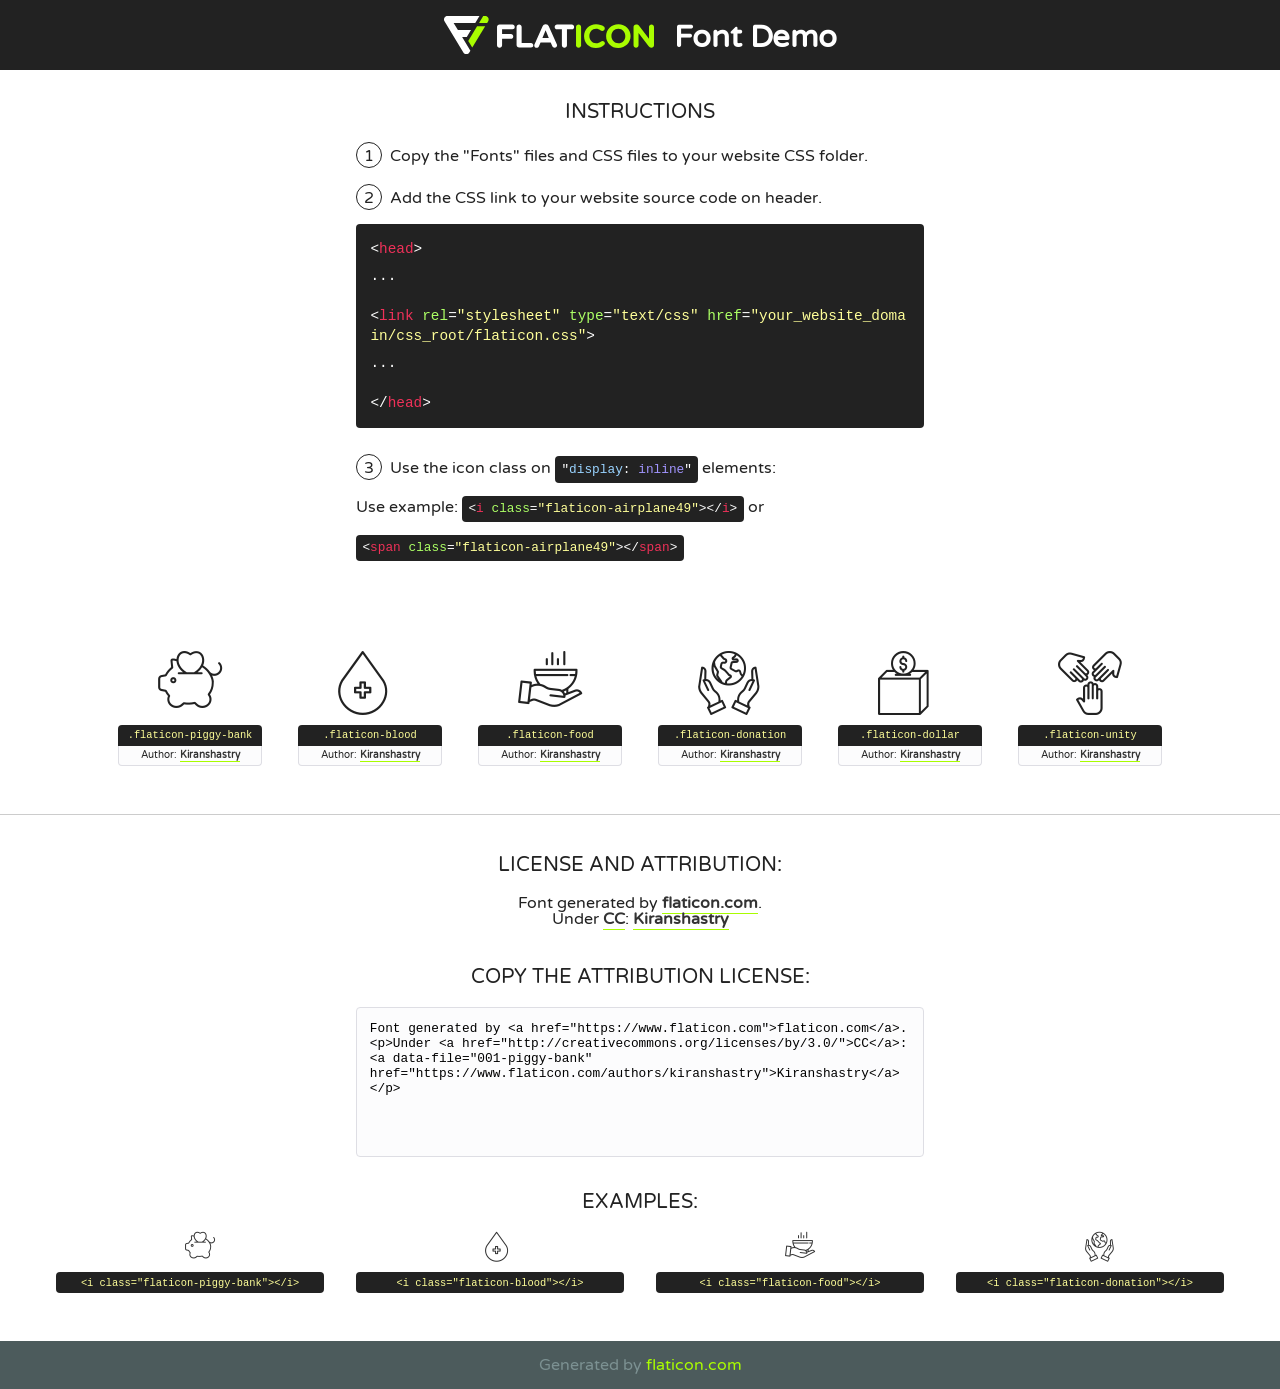
<file: mysite/mysite/mainapp/static/fonts/flaticon/font/flaticon.html>
<!DOCTYPE html>
<!--
  Flaticon icon font: Flaticon
  Creation date: 01/05/2019 11:34
-->
<html>
<!DOCTYPE html>
<html>

<head>
    <title>Flaticon WebFont</title>
    <link href="http://fonts.googleapis.com/css?family=Varela+Round" rel="stylesheet" type="text/css" />
    <link rel="stylesheet" type="text/css" href="flaticon.css">
    <meta charset="UTF-8">
    <style>
    html, body, div, span, applet, object, iframe,
    h1, h2, h3, h4, h5, h6, p, blockquote, pre,
    a, abbr, acronym, address, big, cite, code,
    del, dfn, em, img, ins, kbd, q, s, samp,
    small, strike, strong, sub, sup, tt, var,
    b, u, i, center,
    dl, dt, dd, ol, ul, li,
    fieldset, form, label, legend,
    table, caption, tbody, tfoot, thead, tr, th, td,
    article, aside, canvas, details, embed, 
    figure, figcaption, footer, header, hgroup, 
    menu, nav, output, ruby, section, summary,
    time, mark, audio, video {
        margin: 0;
        padding: 0;
        border: 0;
        font-size: 100%;
        font: inherit;
        vertical-align: baseline;
    }
    /* HTML5 display-role reset for older browsers */
    article, aside, details, figcaption, figure, 
    footer, header, hgroup, menu, nav, section {
        display: block;
    }
    body {
        line-height: 1;
    }
    ol, ul {
        list-style: none;
    }
    blockquote, q {
        quotes: none;
    }
    blockquote:before, blockquote:after,
    q:before, q:after {
        content: '';
        content: none;
    }
    table {
        border-collapse: collapse;
        border-spacing: 0;
    }
    body {
        font-family: 'Varela Round', Helvetica, Arial, sans-serif;
        font-size: 16px;
        color: #222;
    }
    a {
        color: #333;
        border-bottom: 1px solid #a9fd00;
        font-weight: bold;
        text-decoration: none;
    }
    * {
        -moz-box-sizing: border-box;
        -webkit-box-sizing: border-box;
        box-sizing: border-box;
        margin: 0;
        padding: 0;
    }
    [class^="flaticon-"]:before, [class*=" flaticon-"]:before, [class^="flaticon-"]:after, [class*=" flaticon-"]:after {
        font-family: Flaticon;
        font-size: 30px;
        font-style: normal;
        margin-left: 20px;
        color: #333;
    }
    .wrapper {
        max-width: 600px;
        margin: auto;
        padding: 0 1em;
    }
    .title {
        font-size: 1.25em;
        text-align: center;
        margin-bottom: 1em;
        text-transform: uppercase;
    }
    header {
        text-align: center;
        background-color: #222;
        color: #fff;
        padding: 1em;
    }
    header .logo {
        width: 210px;
        height: 38px;
        display: inline-block;
        vertical-align: middle;
        margin-right: 1em;
        border: none;
    }
    header strong {
        font-size: 1.95em;
        font-weight: bold;
        vertical-align: middle;
        margin-top: 5px;
        display: inline-block;
    }
    .demo {
        margin: 2em auto;
        line-height: 1.25em;
    }
    .demo ul li {
        margin-bottom: 1em;
    }
    .demo ul li .num {
        color: #222;
        border-radius: 20px;
        display: inline-block;
        width: 26px;
        padding: 3px;
        height: 26px;
        text-align: center;
        margin-right: 0.5em;
        border: 1px solid #222;
    }
    .demo ul li code {
        background-color: #222;
        border-radius: 4px;
        padding: 0.25em 0.5em;
        display: inline-block;
        color: #fff;
        font-family: Consolas,Monaco,Lucida Console,Liberation Mono,DejaVu Sans Mono,Bitstream Vera Sans Mono,Courier New, monospace;
        font-weight: lighter;
        margin-top: 1em;
        font-size: 0.8em;
        word-break: break-all;
    }
    .demo ul li code.big {
        padding: 1em;
        font-size: 0.9em;
    }
    .demo ul li code .red {
        color: #EF3159;
    }
    .demo ul li code .green {
        color: #ACFF65;
    }
    .demo ul li code .yellow {
        color: #FFFF99;
    }
    .demo ul li code .blue {
        color: #99D3FF;
    }
    .demo ul li code .purple {
        color: #A295FF;
    }
    .demo ul li code .dots {
        margin-top: 0.5em;
        display: block;
    }
    #glyphs {
        border-bottom: 1px solid #ccc;
        padding: 2em 0;
        text-align: center;
    }
    .glyph {
        display: inline-block;
        width: 9em;
        margin: 1em;
        text-align: center;
        vertical-align: top;
        background: #FFF;
    }
    .glyph .glyph-icon {
        padding: 10px;
        display: block;
        font-family:"Flaticon";
        font-size: 64px;
        line-height: 1;
    }
    .glyph .glyph-icon:before {
        font-size: 64px;
        color: #222;
        margin-left: 0;
    }
    .class-name {
        font-size: 0.65em;
        background-color: #222;
        color: #fff;
        border-radius: 4px 4px 0 0;
        padding: 0.5em;
        color: #FFFF99;
        font-family: Consolas,Monaco,Lucida Console,Liberation Mono,DejaVu Sans Mono,Bitstream Vera Sans Mono,Courier New, monospace;
    }
    .author-name {
        font-size: 0.6em;
        background-color: #fcfcfd;
        border: 1px solid #DEDEE4;
        border-top: 0;
        border-radius: 0 0 4px 4px;
        padding: 0.5em;
    }
    .class-name:last-child {
        font-size: 10px;
        color:#888;
    }
    .class-name:last-child a {
        font-size: 10px;
        color:#555;
    }
    .class-name:last-child a:hover {
        color:#a9fd00;
    }
    .glyph > input {
        display: block;
        width: 100px;
        margin: 5px auto;
        text-align: center;
        font-size: 12px;
        cursor: text;
    }
    .glyph > input.icon-input {
        font-family:"Flaticon";
        font-size: 16px;
        margin-bottom: 10px;
    }
    .attribution .title {
        margin-top: 2em;
    }
    .attribution textarea {
        background-color: #fcfcfd;
        padding: 1em;
        border: none;
        box-shadow: none;
        border: 1px solid #DEDEE4;
        border-radius: 4px;
        resize: none;
        width: 100%;
        height: 150px;
        font-size: 0.8em;
        font-family: Consolas,Monaco,Lucida Console,Liberation Mono,DejaVu Sans Mono,Bitstream Vera Sans Mono,Courier New, monospace;
        -webkit-appearance: none;
    }
    .iconsuse {
        margin: 2em auto;
        text-align: center;
        max-width: 1200px;
    }
    .iconsuse:after {
        content: '';
        display: table;
        clear: both;
    }
    .iconsuse .image {
        float: left;
        width: 25%;
        padding: 0 1em;
    }
    .iconsuse .image p {
        margin-bottom: 1em;
    }
    .iconsuse .image span {
        display: block;
        font-size: 0.65em;
        background-color: #222;
        color: #fff;
        border-radius: 4px;
        padding: 0.5em;
        color: #FFFF99;
        margin-top: 1em;
        font-family: Consolas,Monaco,Lucida Console,Liberation Mono,DejaVu Sans Mono,Bitstream Vera Sans Mono,Courier New, monospace;
    }
    #footer {
        text-align: center;
        background-color: #4C5B5C;
        color: #7c9192;
        padding: 1em;
    }
    #footer a {
        border: none;
        color: #a9fd00;
        font-weight: normal;
    }
    @media (max-width: 960px) {
        .iconsuse .image {
            width: 50%;
        }
    }
    @media (max-width: 560px) {
        .iconsuse .image {
            width: 100%;
        }
    }
    </style>
</head>

<body class="characters-off">

    <header>
        <a href="https://www.flaticon.com" target="_blank" class="logo">
            <svg version="1.1" xmlns="http://www.w3.org/2000/svg" xmlns:xlink="http://www.w3.org/1999/xlink" xmlns:a="http://ns.adobe.com/AdobeSVGViewerExtensions/3.0/" viewBox="0 0 560.875 102.036" enable-background="new 0 0 560.875 102.036" xml:space="preserve">
                <defs>
                </defs>
                <g>
                    <g class="letters">
                        <path fill="#ffffff" d="M141.596,29.675c0-3.777,2.985-6.767,6.764-6.767h34.438c3.426,0,6.15,2.728,6.15,6.15
                        c0,3.43-2.724,6.149-6.15,6.149h-27.674v13.091h23.719c3.429,0,6.151,2.724,6.151,6.15c0,3.43-2.723,6.149-6.151,6.149h-23.719
                        v17.574c0,3.773-2.986,6.761-6.764,6.761c-3.779,0-6.764-2.989-6.764-6.761V29.675z"></path>
                        <path fill="#ffffff" d="M193.844,29.149c0-3.781,2.985-6.767,6.764-6.767c3.776,0,6.763,2.985,6.763,6.767v42.957h25.039
                        c3.426,0,6.149,2.726,6.149,6.153c0,3.425-2.723,6.15-6.149,6.15h-31.802c-3.779,0-6.764-2.986-6.764-6.768V29.149z"></path>
                        <path fill="#ffffff" d="M241.891,75.71l21.438-48.407c1.492-3.341,4.215-5.357,7.906-5.357h0.792
                        c3.686,0,6.323,2.017,7.815,5.357l21.439,48.407c0.436,0.967,0.701,1.845,0.701,2.723c0,3.602-2.809,6.501-6.414,6.501
                        c-3.161,0-5.269-1.845-6.499-4.655l-4.132-9.661h-27.059l-4.301,10.102c-1.144,2.631-3.426,4.214-6.237,4.214
                        c-3.517,0-6.24-2.81-6.24-6.325C241.1,77.64,241.451,76.677,241.891,75.71z M279.932,58.666l-8.521-20.297l-8.526,20.297H279.932
                        z"></path>
                        <path fill="#ffffff" d="M314.864,35.387H301.86c-3.429,0-6.239-2.813-6.239-6.238c0-3.429,2.811-6.24,6.239-6.24h39.533
                        c3.426,0,6.237,2.811,6.237,6.24c0,3.425-2.811,6.238-6.237,6.238h-13.001v42.785c0,3.773-2.99,6.761-6.764,6.761
                        c-3.779,0-6.764-2.989-6.764-6.761V35.387z"></path>
                        <path fill="#A9FD00" d="M352.615,29.149c0-3.781,2.985-6.767,6.767-6.767c3.774,0,6.761,2.985,6.761,6.767v49.024
                        c0,3.773-2.987,6.761-6.761,6.761c-3.781,0-6.767-2.989-6.767-6.761V29.149z"></path>
                        <path fill="#A9FD00" d="M374.132,53.836v-0.179c0-17.481,13.178-31.801,32.065-31.801c9.22,0,15.459,2.458,20.557,6.238
                        c1.402,1.054,2.637,2.985,2.637,5.357c0,3.692-2.985,6.59-6.681,6.59c-1.845,0-3.071-0.702-4.044-1.319
                        c-3.776-2.813-7.729-4.393-12.562-4.393c-10.364,0-17.831,8.611-17.831,19.154v0.173c0,10.542,7.291,19.329,17.831,19.329
                        c5.715,0,9.492-1.756,13.359-4.834c1.049-0.874,2.458-1.491,4.039-1.491c3.429,0,6.325,2.813,6.325,6.236
                        c0,2.106-1.056,3.78-2.282,4.834c-5.539,4.834-12.036,7.733-21.878,7.733C387.572,85.464,374.132,71.493,374.132,53.836z"></path>
                        <path fill="#A9FD00" d="M433.009,53.836v-0.179c0-17.481,13.79-31.801,32.766-31.801c18.981,0,32.592,14.143,32.592,31.628v0.173
                        c0,17.483-13.785,31.807-32.769,31.807C446.625,85.464,433.009,71.32,433.009,53.836z M484.224,53.836v-0.179
                        c0-10.539-7.725-19.326-18.626-19.326c-10.893,0-18.449,8.611-18.449,19.154v0.173c0,10.542,7.73,19.329,18.626,19.329
                        C476.676,72.986,484.224,64.378,484.224,53.836z"></path>
                        <path fill="#A9FD00" d="M506.233,29.321c0-3.774,2.99-6.763,6.767-6.763h1.401c3.252,0,5.183,1.583,7.029,3.953l26.093,34.265
                        V29.059c0-3.692,2.99-6.677,6.681-6.677c3.683,0,6.671,2.985,6.671,6.677v48.934c0,3.78-2.987,6.765-6.764,6.765h-0.436
                        c-3.257,0-5.188-1.581-7.034-3.953l-27.056-35.492v32.944c0,3.687-2.985,6.676-6.678,6.676c-3.683,0-6.673-2.989-6.673-6.676
                        V29.321z"></path>
                    </g>
                    <g class="insignia">
                        <path fill="#ffffff" d="M48.372,56.137h12.517l11.156-18.537H37.186L25.688,18.539h57.825L94.668,0H9.271
                        C5.925,0,2.842,1.801,1.198,4.716c-1.644,2.907-1.593,6.482,0.134,9.343l50.38,83.501c1.678,2.781,4.689,4.476,7.938,4.476
                        c3.246,0,6.257-1.695,7.935-4.476l2.898-4.804L48.372,56.137z"></path>
                        <g class="i">
                            <path fill="#A9FD00" d="M93.575,18.539h0.031v0.004l21.652,0.004l2.705-4.488c1.727-2.861,1.778-6.436,0.133-9.343
                            C116.454,1.801,113.371,0,110.026,0h-5.294L93.575,18.539z"></path>
                            <polygon fill="#A9FD00" points="88.291,27.356 64.725,66.486 75.519,84.404 109.942,27.356"></polygon>
                        </g>
                    </g>
                </g>
            </svg>
        </a>
        <strong>Font Demo</strong>
    </header>


    <section class="demo wrapper">

        <p class="title">Instructions</p>

        <ul>
            <li>
                <span class="num">1</span>Copy the "Fonts" files and CSS files to your website CSS folder.
            </li>
            <li>
                <span class="num">2</span>Add the CSS link to your website source code on header.
                <code class="big">
                    &lt;<span class="red">head</span>&gt;
                    <br/><span class="dots">...</span>
                    <br/>&lt;<span class="red">link</span> <span class="green">rel</span>=<span class="yellow">"stylesheet"</span> <span class="green">type</span>=<span class="yellow">"text/css"</span> <span class="green">href</span>=<span class="yellow">"your_website_domain/css_root/flaticon.css"</span>&gt;
                    <br/><span class="dots">...</span>
                    <br/>&lt;/<span class="red">head</span>&gt;
                </code>
            </li>

            <li>
                <p>
                    <span class="num">3</span>Use the icon class on <code>"<span class="blue">display</span>:<span class="purple"> inline</span>"</code> elements:
                    <br />
                    Use example: <code>&lt;<span class="red">i</span> <span class="green">class</span>=<span class="yellow">&quot;flaticon-airplane49&quot;</span>&gt;&lt;/<span class="red">i</span>&gt;</code> or <code>&lt;<span class="red">span</span> <span class="green">class</span>=<span class="yellow">&quot;flaticon-airplane49&quot;</span>&gt;&lt;/<span class="red">span</span>&gt;</code>
            </li>
        </ul>

    </section>




   <section id="glyphs">          
    
      
        <div class="glyph"><div class="glyph-icon flaticon-piggy-bank"></div>
            <div class="class-name">.flaticon-piggy-bank</div>
            <div class="author-name">Author: <a data-file="001-piggy-bank" href="https://www.flaticon.com/authors/kiranshastry">Kiranshastry</a> </div> 
        </div>        
        
        <div class="glyph"><div class="glyph-icon flaticon-blood"></div>
            <div class="class-name">.flaticon-blood</div>
            <div class="author-name">Author: <a data-file="002-blood" href="https://www.flaticon.com/authors/kiranshastry">Kiranshastry</a> </div> 
        </div>        
        
        <div class="glyph"><div class="glyph-icon flaticon-food"></div>
            <div class="class-name">.flaticon-food</div>
            <div class="author-name">Author: <a data-file="003-food" href="https://www.flaticon.com/authors/kiranshastry">Kiranshastry</a> </div> 
        </div>        
        
        <div class="glyph"><div class="glyph-icon flaticon-donation"></div>
            <div class="class-name">.flaticon-donation</div>
            <div class="author-name">Author: <a data-file="004-donation" href="https://www.flaticon.com/authors/kiranshastry">Kiranshastry</a> </div> 
        </div>        
        
        <div class="glyph"><div class="glyph-icon flaticon-dollar"></div>
            <div class="class-name">.flaticon-dollar</div>
            <div class="author-name">Author: <a data-file="005-dollar" href="https://www.flaticon.com/authors/kiranshastry">Kiranshastry</a> </div> 
        </div>        
        
        <div class="glyph"><div class="glyph-icon flaticon-unity"></div>
            <div class="class-name">.flaticon-unity</div>
            <div class="author-name">Author: <a data-file="006-unity" href="https://www.flaticon.com/authors/kiranshastry">Kiranshastry</a> </div> 
        </div>        
        

    </section>



    <section class="attribution wrapper"   style="text-align:center;">

      <div class="title">License and attribution:</div><div class="attrDiv">Font generated by <a href="https://www.flaticon.com">flaticon.com</a>. <div><p>Under <a href="http://creativecommons.org/licenses/by/3.0/">CC</a>: <a data-file="001-piggy-bank" href="https://www.flaticon.com/authors/kiranshastry">Kiranshastry</a></p>  </div>
      </div>
      <div class="title">Copy the Attribution License:</div>

    <textarea onclick="this.focus();this.select();">Font generated by &lt;a href=&quot;https://www.flaticon.com&quot;&gt;flaticon.com&lt;/a&gt;. <p>Under <a href="http://creativecommons.org/licenses/by/3.0/">CC</a>: <a data-file="001-piggy-bank" href="https://www.flaticon.com/authors/kiranshastry">Kiranshastry</a></p>  
     </textarea>

    </section>

    <section class="iconsuse">

          <div class="title">Examples:</div>            
             
            <div class="image">
                <p>
                    <i class="glyph-icon flaticon-piggy-bank"></i> 
                    <span>&lt;i class=&quot;flaticon-piggy-bank&quot;&gt;&lt;/i&gt;</span>
                </p>
            </div>
            
            <div class="image">
                <p>
                    <i class="glyph-icon flaticon-blood"></i> 
                    <span>&lt;i class=&quot;flaticon-blood&quot;&gt;&lt;/i&gt;</span>
                </p>
            </div>
            
            <div class="image">
                <p>
                    <i class="glyph-icon flaticon-food"></i> 
                    <span>&lt;i class=&quot;flaticon-food&quot;&gt;&lt;/i&gt;</span>
                </p>
            </div>
            
            <div class="image">
                <p>
                    <i class="glyph-icon flaticon-donation"></i> 
                    <span>&lt;i class=&quot;flaticon-donation&quot;&gt;&lt;/i&gt;</span>
                </p>
            </div>
                       
        </div>
                            
    </section>

<div id="footer">
    <div>Generated by <a href="https://www.flaticon.com">flaticon.com</a>
    </div>
</div>



</body>
</html>
</file>
<file: mysite/mysite/mainapp/static/fonts/flaticon/font/flaticon.css>
/*
  	Flaticon icon font: Flaticon
  	Creation date: 01/05/2019 11:34
  	*/

@font-face {
  font-family: "Flaticon";
  src: url("./Flaticon.eot");
  src: url("./Flaticon.eot?#iefix") format("embedded-opentype"),
       url("./Flaticon.woff2") format("woff2"),
       url("./Flaticon.woff") format("woff"),
       url("./Flaticon.ttf") format("truetype"),
       url("./Flaticon.svg#Flaticon") format("svg");
  font-weight: normal;
  font-style: normal;
}

@media screen and (-webkit-min-device-pixel-ratio:0) {
  @font-face {
    font-family: "Flaticon";
    src: url("./Flaticon.svg#Flaticon") format("svg");
  }
}

[class^="flaticon-"]:before, [class*=" flaticon-"]:before,
[class^="flaticon-"]:after, [class*=" flaticon-"]:after {   
  font-family: Flaticon;
        font-style: normal;
  font-weight: normal;
  font-variant: normal;
  text-transform: none;
  line-height: 1;

  /* Better Font Rendering =========== */
  -webkit-font-smoothing: antialiased;
  -moz-osx-font-smoothing: grayscale;
}

.flaticon-piggy-bank:before { content: "\f100"; }
.flaticon-blood:before { content: "\f101"; }
.flaticon-food:before { content: "\f102"; }
.flaticon-donation:before { content: "\f103"; }
.flaticon-dollar:before { content: "\f104"; }
.flaticon-unity:before { content: "\f105"; }
</file>
